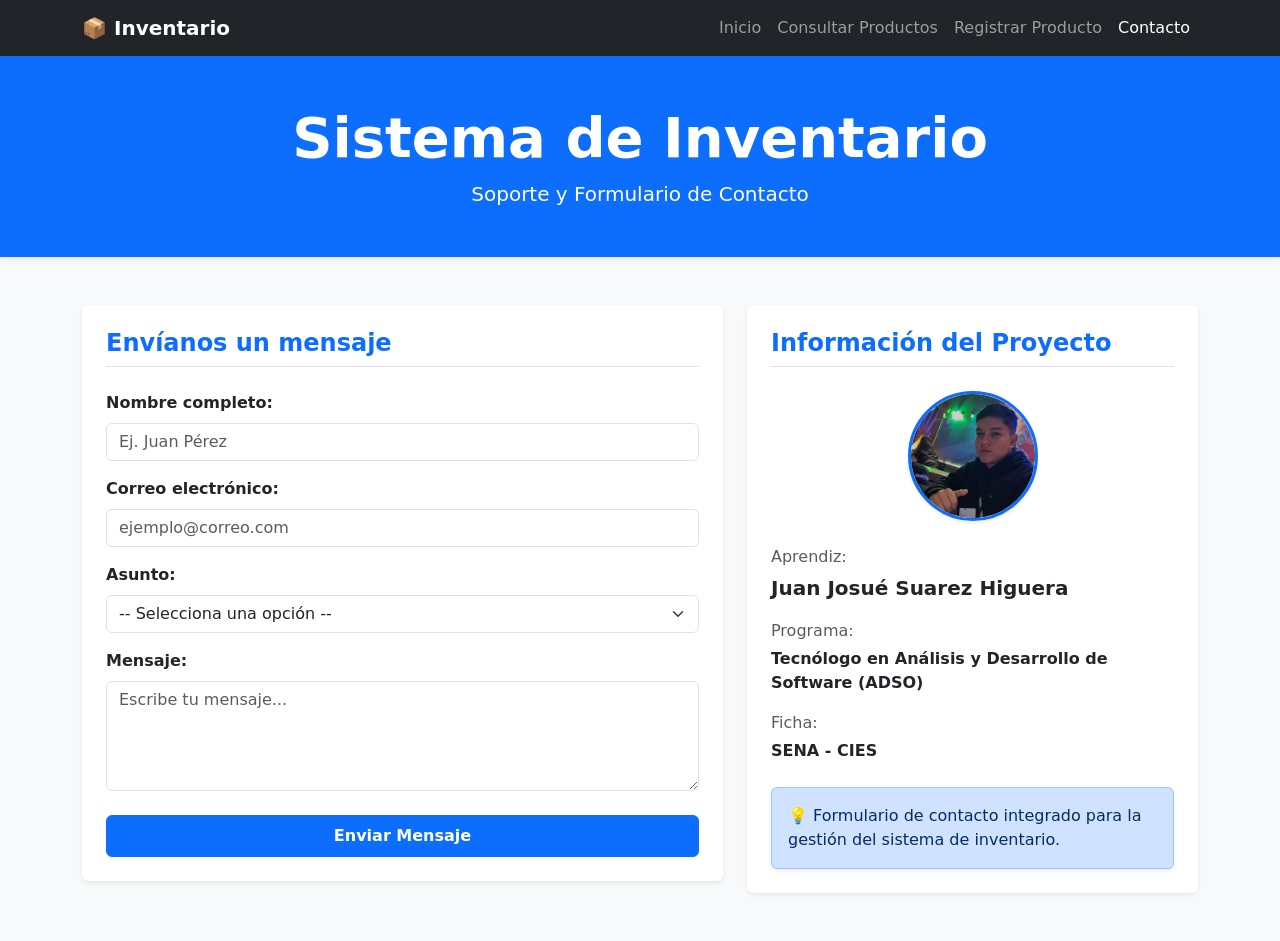
<file: static/contacto.html>
<!DOCTYPE html>
<html lang="es">

<head>
    <meta charset="UTF-8">
    <meta name="viewport" content="width=device-width, initial-scale=1.0">
    <title>Contacto - Sistema de Inventario</title>

    <!-- CDN Bootstrap (Añade los estilos de colores y diseño) -->
    <link href="https://cdn.jsdelivr.net/npm/bootstrap@5.3.3/dist/css/bootstrap.min.css" rel="stylesheet">

    <!-- CSS propio -->
    <link rel="stylesheet" href="css/estilos.css">
</head>

<body class="d-flex flex-column min-vh-100 bg-light">

    <!-- NAVBAR / BARRA DE NAVEGACIÓN -->
    <nav class="navbar navbar-expand-lg navbar-dark bg-dark">
        <div class="container">
            <a class="navbar-brand fw-bold" href="index.html">
                📦 Inventario
            </a>

            <button class="navbar-toggler" 
                    type="button" 
                    data-bs-toggle="collapse" 
                    data-bs-target="#menu">
                <span class="navbar-toggler-icon"></span>
            </button>

            <div class="collapse navbar-collapse" id="menu">
                <ul class="navbar-nav ms-auto">
                    <li class="nav-item">
                        <a class="nav-link" href="index.html">Inicio</a>
                    </li>
                    <li class="nav-item">
                        <a class="nav-link" href="productos.html">Consultar Productos</a>
                    </li>
                    <li class="nav-item">
                        <a class="nav-link" href="registrar.html">Registrar Producto</a>
                    </li>
                    <li class="nav-item">
                        <a class="nav-link active" href="contacto.html">Contacto</a>
                    </li>
                </ul>
            </div>
        </div>
    </nav>

    <!-- BANNER AZUL SUPERIOR (ENCABEZADO) -->
    <header class="bg-primary text-white text-center py-5 shadow-sm">
        <div class="container">
            <h1 class="display-4 fw-bold mb-2">Sistema de Inventario</h1>
            <p class="lead mb-0">Soporte y Formulario de Contacto</p>
        </div>
    </header>

    <!-- CONTENIDO PRINCIPAL EN TARJETAS -->
    <main class="container my-5 flex-grow-1">

        <div class="row g-4 justify-content-center">

            <!-- FORMULARIO DE CONTACTO -->
            <div class="col-12 col-lg-7">
                <div class="card shadow-sm border-0">
                    <div class="card-body p-4">

                        <h2 class="h4 text-primary fw-bold mb-4 border-bottom pb-2">
                            Envíanos un mensaje
                        </h2>

                        <form action="#" method="POST">

                            <!-- NOMBRE -->
                            <div class="mb-3">
                                <label for="nombre" class="form-label fw-bold">Nombre completo:</label>
                                <input type="text" 
                                       class="form-control" 
                                       id="nombre" 
                                       name="nombre" 
                                       placeholder="Ej. Juan Pérez" 
                                       required>
                            </div>

                            <!-- CORREO -->
                            <div class="mb-3">
                                <label for="correo" class="form-label fw-bold">Correo electrónico:</label>
                                <input type="email" 
                                       class="form-control" 
                                       id="correo" 
                                       name="correo" 
                                       placeholder="ejemplo@correo.com" 
                                       required>
                            </div>

                            <!-- ASUNTO -->
                            <div class="mb-3">
                                <label for="asunto" class="form-label fw-bold">Asunto:</label>
                                <select class="form-select" id="asunto" name="asunto" required>
                                    <option value="" selected disabled>-- Selecciona una opción --</option>
                                    <option value="Soporte">Soporte Técnico</option>
                                    <option value="Consulta">Consulta General</option>
                                    <option value="Reporte">Reportar Error</option>
                                </select>
                            </div>

                            <!-- MENSAJE -->
                            <div class="mb-4">
                                <label for="mensaje" class="form-label fw-bold">Mensaje:</label>
                                <textarea class="form-control" 
                                          id="mensaje" 
                                          name="mensaje" 
                                          rows="4" 
                                          placeholder="Escribe tu mensaje..." 
                                          required></textarea>
                            </div>

                            <!-- BOTÓN -->
                            <button type="submit" class="btn btn-primary w-100 fw-bold py-2">
                                Enviar Mensaje
                            </button>

                        </form>

                    </div>
                </div>
            </div>

           <!-- TARJETA DE INFORMACIÓN DEL PROYECTO -->
<div class="col-12 col-lg-5">
    <div class="card shadow-sm border-0 h-100">
        <div class="card-body p-4 text-center">

            <h2 class="h4 text-primary fw-bold mb-4 border-bottom pb-2 text-start">
                Información del Proyecto
            </h2>

            <!-- FOTO DE PERFIL -->
            <div class="mb-4">
                <img src="img/Perfil.jpeg" 
                     alt="Juan Josué Suarez Higuera" 
                     class="rounded-circle shadow-sm border border-3 border-primary" 
                     style="width: 130px; height: 130px; object-fit: cover;">
            </div>

            <div class="text-start">
                <div class="mb-3">
                    <p class="mb-1 text-muted">Aprendiz:</p>
                    <p class="fw-bold fs-5 text-dark mb-0">Juan Josué Suarez Higuera</p>
                </div>

                <div class="mb-3">
                    <p class="mb-1 text-muted">Programa:</p>
                    <p class="fw-bold text-dark mb-0">Tecnólogo en Análisis y Desarrollo de Software (ADSO)</p>
                </div>

                <div class="mb-4">
                    <p class="mb-1 text-muted">Ficha:</p>
                    <p class="fw-bold text-dark mb-0">SENA - CIES</p>
                </div>

                <div class="alert alert-primary mb-0 shadow-sm" role="alert">
                    💡 Formulario de contacto integrado para la gestión del sistema de inventario.
                </div>
            </div>

        </div>
    </div>
</div>
</file>
<file: static/css/estilos.css>
/* Estilos personalizados complementarios a Bootstrap */
body {
    font-family: system-ui, -apple-system, "Segoe UI", Roboto, "Helvetica Neue", Arial, sans-serif;
}

/* Transición suave para las tarjetas */
.card {
    transition: transform 0.2s ease-in-out, box-shadow 0.2s ease-in-out;
}

.card:hover {
    transform: translateY(-3px);
}

/* Ajuste de botones en la tabla */
.table .btn-sm {
    padding: 0.25rem 0.6rem;
    font-size: 0.8rem;
}
</file>
